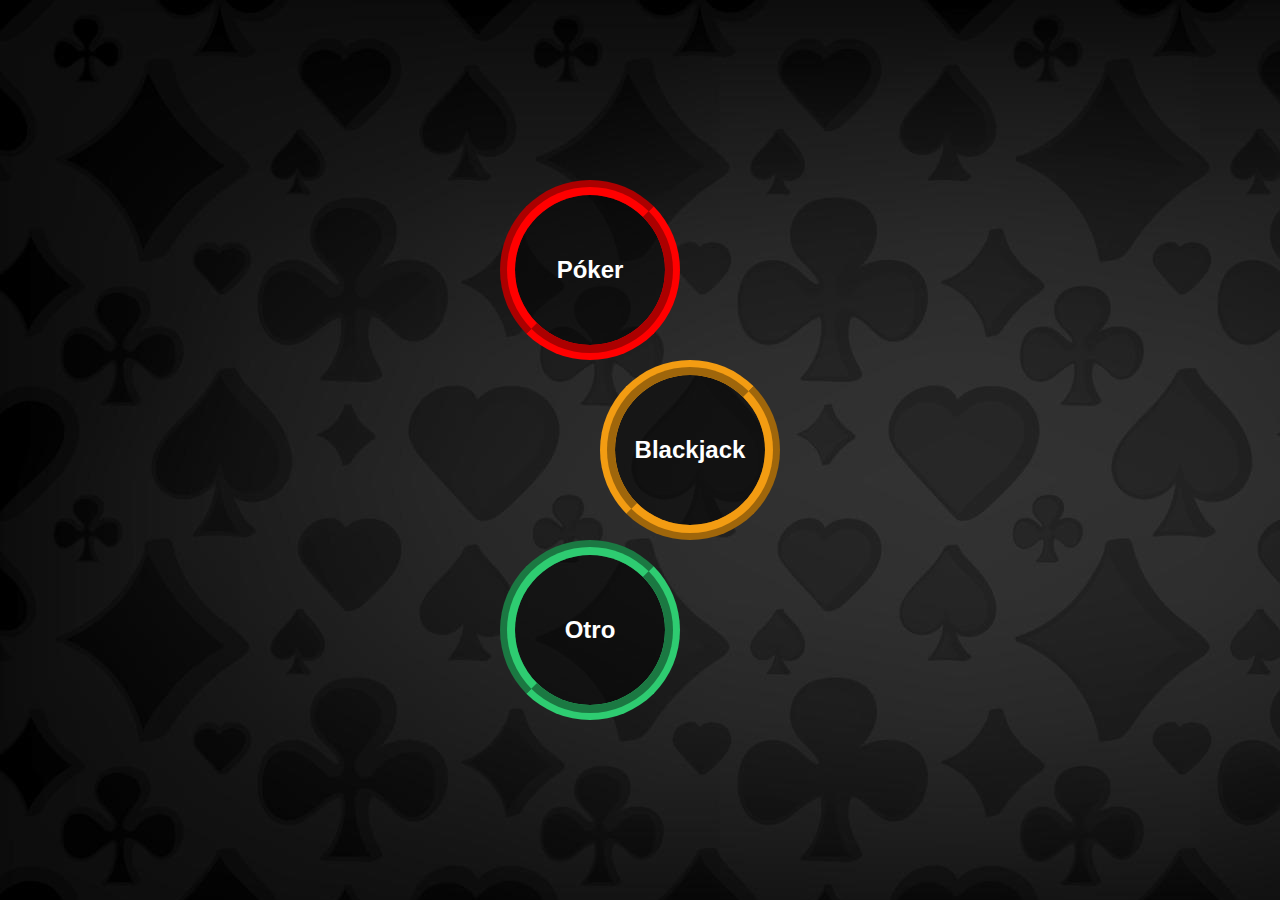
<file: index.html>
<!DOCTYPE html>
<html lang="en">
<head>
    <meta charset="UTF-8">
    <meta name="viewport" content="width=device-width, initial-scale=1.0">
    <title>Games</title>
    <style>
        body {
            font-family: Arial, sans-serif;
            background-image: url(./imgs/fondo.jpg); /* Fondo de imagen */
            display: flex;
            justify-content: center;
            align-items: center;
            height: 100vh;
            margin: 0;
        }

        .container {
            gap: 30px; /* Espaciado entre las fichas */
        }

        a {
            display: flex;
            justify-content: center;
            align-items: center;
            width: 150px;
            height: 150px;
            border-radius: 50%;
            background-color: rgba(0, 0, 0, 0.5); /* Fondo interno transparente */
            color: white;
            font-size: 24px;
            font-weight: bold;
            text-decoration: none;
            text-align: center;
            position: relative;
            transition: transform 0.3s ease-in-out; /* Animación para el agrandamiento y giro */
            overflow: hidden; /* Evita que el borde "salga" del círculo */
        }

        /* Efecto de crecimiento y rotación cuando el mouse pasa sobre la ficha */
        a:hover {
            transform: scale(1.5) rotate(360deg); /* Aumenta el tamaño y rota */
            background-color: rgba(0, 0, 0, 0.8); /* Fondo interno transparente */
        }

        /* Bordes rojo y azul de 5px */
        a::before {
            content: "";
            position: absolute;
            top: 5px;
            left: 5px;
            right: 5px;
            bottom: 5px;
            border-radius: 50%;
            z-index: 0;
        }

        /* Estilo de los enlaces */
        .poker {
            border: 15px groove #ff0000; /* Borde rojo */
            position: relative;
            left: -50px; /* Mueve a la izquierda */
        }

        #blackjack {
            border: 15px ridge #f39c12; /* Borde amarillo */
            position: relative;
            left: 50px; /* Mueve a la derecha */
        }

        #other {
            border: 15px groove #2ecc71; /* Borde verde */
            position: relative;
            left: -50px; /* Mueve a la izquierda */
        }

        /* Asegura que el texto siempre esté encima */
        a span {
            z-index: 1;
        }
    </style>
</head>
<body>
    <div class="container">
        <a href="poker.html" class="poker"><span class="poker1">Póker</span></a>
        <a href="blackjack.html" id="blackjack"><span>Blackjack</span></a>
        <a href="#" id="other"><span>Otro</span></a> <!-- Puedes cambiar este por otro enlace si lo deseas -->
    </div>
</body>
</html>
</file>
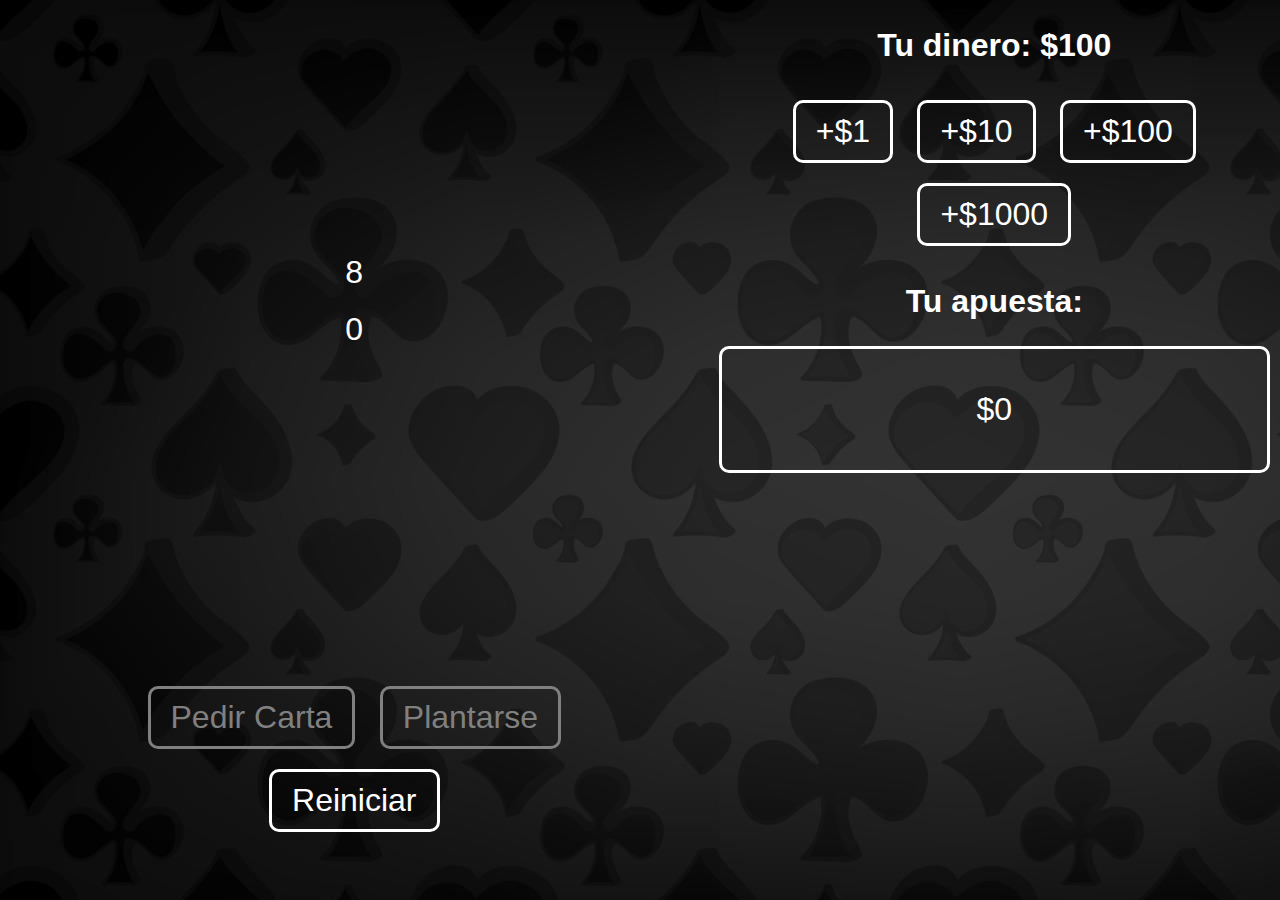
<file: blackjack.html>
<!DOCTYPE html>
<html lang="en">
<head>
    <meta charset="UTF-8">
    <meta name="viewport" content="width=device-width, initial-scale=1.0">
    <link rel="stylesheet" href="style.css">
    <title>Blackjack </title>
</head>
<body class="flex">
    <div class="table">
        <div class="areaDealer" id="areaDealer"></div>
        <div id="scoreArea" class="scoreArea p">
            <div class="titulo"><p class="m tituloDealer" id="dealerScore">0</p></div>
            <div class="titulo"><p class="m tituloPlayer" id="playerScore">0</p></div>
            
        </div>
        
        <div class="areaPlayer" id="areaPlayer"></div>

        <div class="p">
            <button id="pedir">Pedir Carta</button>
            <button id="plantarse">Plantarse</button>
            <button  id="reiniciar">Reiniciar</button>
        </div>

    </div>
    <div class="moneyBJ">
        <div>
            <h2>Tu dinero: <span id="dineroText"></span></h2>
        </div>
        <div>
            <button id="uno">+$1</button>
            <button id="dies">+$10</button>
            <button id="cien">+$100</button>
            <button id="mil">+$1000</button>
        </div>
        <div>
            <h2>Tu apuesta: <span></span></h2>
            <div class="cuadro blanco" id="cuadro">
                <p id="dineroApostado" >$0</p>
            </div>
        </div>
        <div>
            <div>
                
            </div>
        </div>
    </div>
    <script src="BJscript.js"></script>
</body>
</html>
</file>
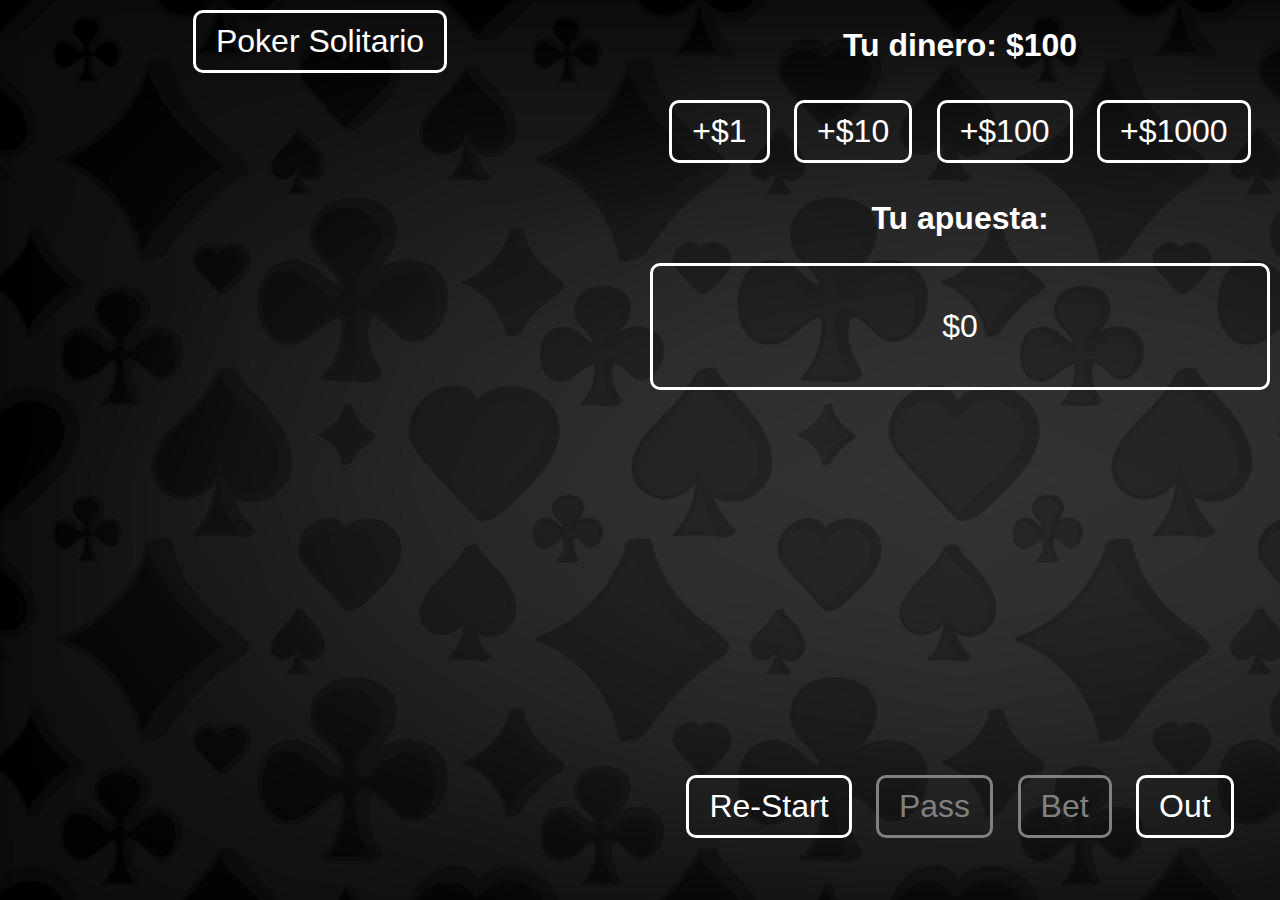
<file: poker.html>
<!DOCTYPE html>
<html lang="en">
<head>
    <meta charset="UTF-8">
    <meta name="viewport" content="width=device-width, initial-scale=1.0">
    <link rel="stylesheet" href="style.css">
    <title>Poker Solitario</title>
</head>
<body class="body">

    <div class="contenedor w-50">

        <div class="botones">

            <button id="boton">Poker Solitario</button>

        </div>

        <div id="cartasMesa">
        </div>
        <div id="cartasPlayer">
        </div>
        <div id="cartasRivales">

            <div id="rivalUno">
            </div>

            <div id="rivalDos">
            </div>
            
        </div>
        

    </div>
    <div class="money w-50">
        <div id="opciones">
            <button id="start">Re-Start</button>
            <button id="pass">Pass</button>
            <button id="bet">Bet</button>
            <button id="out">Out</button>
        </div>
        <div>
            <h2>Tu dinero: <span id="dineroText"></span></h2>
        </div>
        <div>
            <button id="uno">+$1</button>
            <button id="dies">+$10</button>
            <button id="cien">+$100</button>
            <button id="mil">+$1000</button>
        </div>
        <div>
            <h2>Tu apuesta: <span></span></h2>
            <div class="cuadro blanco" id="cuadro">
                <p id="dineroApostado" >$0</p>
            </div>
        </div>
        <div>
            <div>
                
            </div>
        </div>
    </div>
    <div class="GContenedor" id="GContenedor">
        <p class="textGanador" id="textGanador" >Ganador: </p>
    </div>

    <script src="PKscript.js"></script>
</body>
</html>
</file>
<file: style.css>
body {
    font-family: Arial, sans-serif;
    margin: 0;
    padding: 0;
    background-image: url(/imgs/fondo.jpg);
    /* color: white; */
    text-align: center;
    display: flex;
}
.table {
    display: flex;
    flex-direction: column;
    justify-content: space-between;
/*     
    height: 100vh; */
    padding: 10px;
}
h2{
    color: white;
    font-size: xx-large;

}

.p{
    padding: 3rem;
}
.disable{
    border: 3px solid gray;
    color: gray;
}
.scoreArea{
    justify-items: center;
}

.areaDealer, .areaPlayer {
    display: flex;
    justify-content: center;
    align-items: center;
    gap: 10px;
    min-height: 150px;
}
.titulo{

    color: white;
    font-size: xx-large;
    /* border: 3px solid white;
    border-radius: 50%;  */
    padding: 10px;

}
.Brojo{
    border: 3px solid red;
    border-radius: 50%;
    color: red;
}
.Bverde{
    border: 3px solid greenyellow;
    border-radius: 50%;
    color: greenyellow;
}
.rojo{
    border: 3px solid red;
    color: red;
}
.amarillo{
    border: 3px solid yellow;
    color: yellow;
}
.verde{
    border: 3px solid greenyellow;
    color: greenyellow;
}
.red, .red>div {
    color: red;
}
.blanco{
    color: white;
    border: 3px solid white;
}
.m{
    margin: auto;
}

.carta{
    width: 80px;
    height: 120px;

    background-color: white;
    border: 1px solid black;
    border-radius: 5px;
    display: flex;
    flex-direction: column;
    justify-content: space-between;
    padding: 5px;
    box-shadow: 2px 2px 5px rgba(0, 0, 0, 0.5);
    opacity: 0;
    animation: moverYGirar 1s ease-in-out forwards;
}

@keyframes moverYGirar {
    0% {
      transform: translateY(40px) rotateY(360deg);
    }
    100% {
      transform: translateY(0px) rotateY(0deg);
      opacity: 1;
    }
  }

.left{
    text-align: left;
    padding: 5px;
}
.right{
    text-align: end;
    padding: 5px;
}

.carta .numero {
    font-size: 20px;
    font-weight: bold;
}
.carta .tipo {
    font-size: 30px;
}

.cuadro{
    margin: 10px;
    padding: 10px 20px;
    font-size: 16px;
    border-radius: 10px;
    cursor: pointer;
    background-color: transparent;
    font-size: xx-large;
}
button {
    margin: 10px;
    padding: 10px 20px;
    font-size: 16px;
    border: 3px solid white;
    border-radius: 10px;
    cursor: pointer;
    background-color: transparent;
    color: white;
    font-size: xx-large;
}
button:hover {
    background-color: green;
}




/* poker  */

body {
    font-family: Arial, sans-serif;
    display: flex;
    justify-content: center;
    height: 100vh;
    margin: 0;
    background-image: url(./imgs/fondo.jpg);
}
#cartasMesa{
    position: relative;
    flex-wrap: wrap;
}

#cartasPlayer{
    position: absolute;
    top: 36.5%;
    width: 50%;
}
#cartasRivales{

    perspective: 1000px; /* Necesario para el efecto 3D */
    display: flex;
    justify-content: space-around;
    flex-wrap: wrap;
    gap: 10px;
    position: absolute;
    top: 60%;
    width: 50%;
}

#cartasPlayer, #cartasMesa {
    perspective: 1000px; /* Necesario para el efecto 3D */
    display: flex;
    justify-content: center;
    gap: 10px;
}

#rivalUno, #rivalDos{
    display: flex;
    gap: 10px;
}

#opciones{
    position: absolute;
    top: 85%;
    width: 50%;
}

.cardAnimation{
    animation: moverYGirar 1s ease-in-out forwards;
}

.card {
    width: 80px;
    height: 120px;
    position: relative;
    transform-style: preserve-3d;
    transform: rotateY(0);
    transition: transform 0.6s;
    cursor: pointer;
}

.card.girada {
    transform: rotateY(180deg);
}

.card-face {
    position: absolute;
    width: 100%;
    height: 100%;
    backface-visibility: hidden; /* Oculta la cara trasera */
    align-items: center;
    border: 2px solid #ecf0f1;
    border-radius: 10px;
}

.card-front {
    background-image: url(./imgs/carta.jpg);
    background-size: cover;
    background-position-x: center;
    color: white;
}

.card-back {
    display: grid;
    background-color: white;
    color: black;
    transform: rotateY(180deg);
}
.w-50{
    width: 50%;
}
.GContenedor{
    display: none;
    position: absolute;
    top: 0%;
    left: 50%;
    backdrop-filter: blur(10px);
    width: 50%;
    height: 80%;
    align-content: center;
}
.textGanador{
    animation: moverYGirar 1s ease-in-out forwards;
    font-size: 50px;
    color: white;
}
@media (max-width: 768px) {
    .body{
        display: grid;
    }
    .w-50{
        width: 100%;
    }
    #cartasPlayer, #cartasMesa, #cartasRivales, #opciones{
        width: 100% !important;
    }
    #opciones{
        position: initial;
    }
    .money{
        margin: 150vw 0;
    }
    .GContenedor{
        display: block;
        width: 100%;
        position: fixed;
        top: 75%;
        height: 0;
        left: 0;
    }
}
</file>
